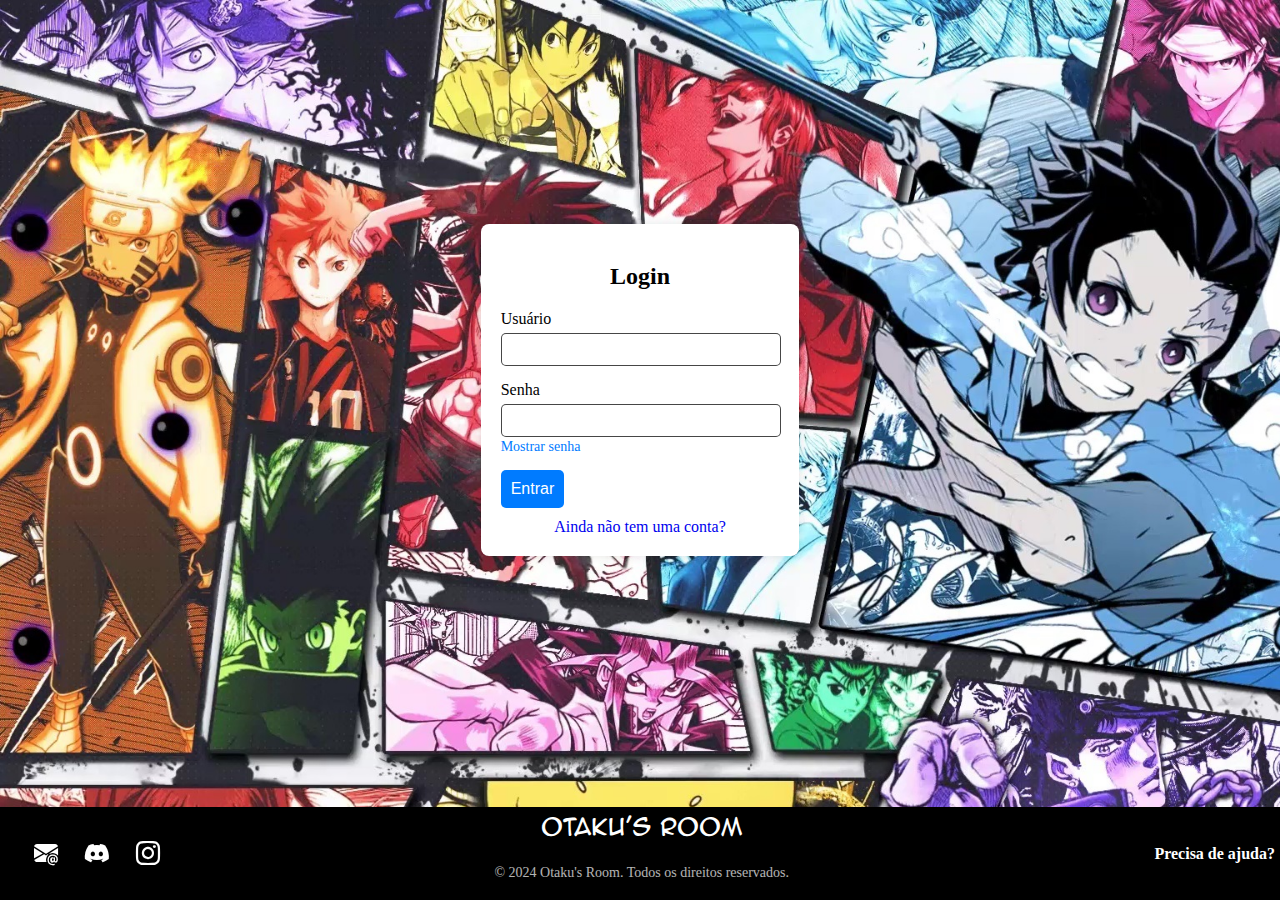
<file: login/login.html>
<!DOCTYPE html>
<html lang="pt-BR">
<head>
    <meta charset="UTF-8">
    <meta name="viewport" content="width=device-width, initial-scale=1.0">
    <title>Tela de Login</title>
    <link rel="stylesheet" href="style-login.css">
    <link rel="stylesheet" href="https://cdn.jsdelivr.net/npm/bootstrap-icons@1.11.3/font/bootstrap-icons.min.css">
</head>
<body>
    <div class="login-container">
        <h2>Login</h2>
        <form action="#" method="post">
            <div class="form-group">
                <label for="username">Usuário</label>
                <input type="text" id="username" name="username" required>
            </div>
            <div class="form-group">
                <label for="password">Senha</label>
                <input type="password" id="password" name="password" required>
                <span class="toggle-password" onclick="togglePassword()">Mostrar senha</span>
            </div>
            <input type="submit" value="Entrar" onclick="logar()">
        </form>
        <div class="signup-link">
            <a href="/sign-up/signup.html">Ainda não tem uma conta?</a>
        </div>
    </div>

    <footer class="login-footer">
        <div class="info-footer">
            <div id="social-media">
                <ul>
                    <li><a href=""><i class="bi bi-envelope-at-fill"></i></a></li>
                    <li><a href=""><i class="bi bi-discord"></i></a></li>
                    <li><a href=""><i class="bi bi-instagram"></i></a></li>
                </ul>
            </div>

            <div class="center-footer">
                <div id="name">Otaku's Room</div>
                <div id="copy"><p>&copy; 2024 Otaku's Room. Todos os direitos reservados.</p></div>
            </div>

            <div class="helper">
                <a href="">Precisa de ajuda?</a>
            </div>
        </div>
    </footer>

    <script>
        function togglePassword() {
            const passwordInput = document.getElementById("password");
            if (passwordInput.type === "password") {
                passwordInput.type = "text";
            } else {
                passwordInput.type = "password";
            }
        }

        function logar(){
            alert("Ainda não funciona! É uma pena...");
        }
    </script>
</body>
</html>
</file>
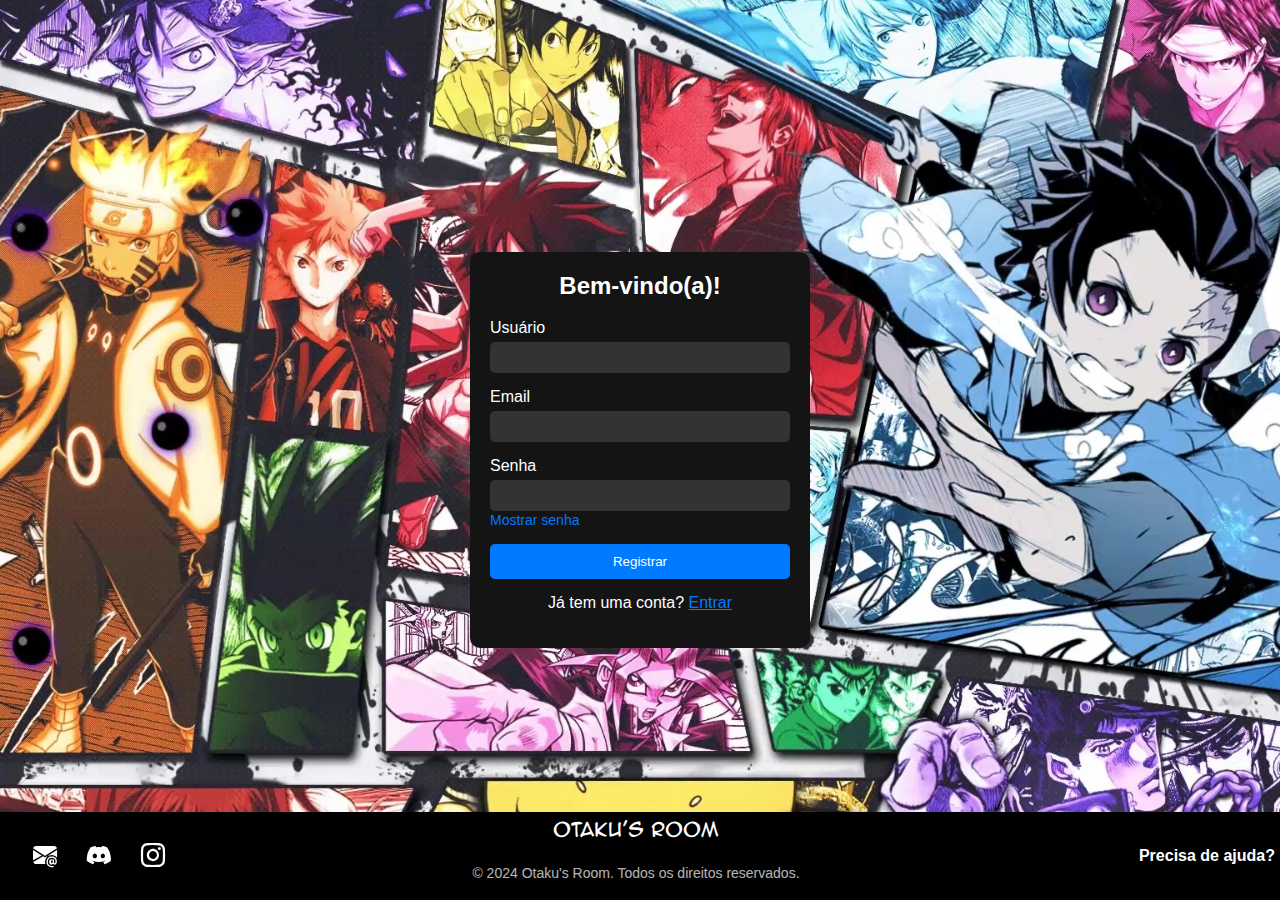
<file: sign-up/signup.html>
<!DOCTYPE html>
<html lang="pt-br">
<head>
    <meta charset="UTF-8">
    <meta name="viewport" content="width=device-width, initial-scale=1.0">
    <title>Registro - Otaku's Room</title>
    <link rel="stylesheet" href="style-signup.css">
    <link rel="stylesheet" href="https://cdn.jsdelivr.net/npm/bootstrap-icons@1.11.3/font/bootstrap-icons.min.css">
</head>
<body>
    <div class="container">
        <h2>Bem-vindo(a)!</h2>
        <form>
            <div class="form-group">
                <label for="username">Usuário</label>
                <input type="text" id="username" name="username" required>
            </div>
            <div class="form-group">
                <label for="email">Email</label>
                <input type="email" id="email" name="email" required>
            </div>
            <div class="form-group">
                <label for="password">Senha</label>
                <input type="password" id="password" name="password" required>
                <span class="toggle-password" onclick="togglePassword()">Mostrar senha</span>
            </div>
            <button type="submit" onclick="registrar()">Registrar</button>
        </form>
        <p class="login-link">Já tem uma conta? <a href="/login/login.html">Entrar</a></p>
    </div>

    <footer class="login-footer">
        <div class="info-footer">
            <div id="social-media">
                <ul>
                    <li><a href=""><i class="bi bi-envelope-at-fill"></i></a></li>
                    <li><a href=""><i class="bi bi-discord"></i></a></li>
                    <li><a href=""><i class="bi bi-instagram"></i></a></li>
                </ul>
            </div>

            <div class="center-footer">
                <div id="name">Otaku's Room</div>
                <div id="copy"><p>&copy; 2024 Otaku's Room. Todos os direitos reservados.</p></div>
            </div>

            <div class="helper">
                <a href="">Precisa de ajuda?</a>
            </div>
        </div>
    </footer>

    <script src="signup-script.js"></script>
</body>
</html>
</file>
<file: login/style-login.css>
@font-face {
    font-family: "Otaku's Font";
    src: url("/assets/fonts/anime_ace_bb/animeace2bb_tt/animeace2_reg.ttf");
    font-weight: 1000;
}

body {
    background-image: url('/assets/background.jpg');
    background-size: cover;
    padding: 0;
    margin: 0;
    display: flex;
    justify-content: center;
    align-items: center;
    min-height: 100vh;
    box-sizing: border-box;
}

.login-container {
    background-color: #fff;
    padding: 20px;
    border-radius: 8px;
    box-shadow: 0 0 10px rgba(0, 0, 0, 0.1);
    margin-bottom: 120px;
}

.login-container h2 {
    text-align: center;
    margin-bottom: 20px;
}

.form-group {
    margin-bottom: 15px;
    text-align: left;
}

label {
    display: block;
    margin-bottom: 5px;
}

input[type="text"],
input[type="password"] {
    width: calc(100% - 16px);
    padding: 8px;
    border-radius: 5px;
    border: 1.5px #000000b9 solid;
    color: rgb(0, 0, 0);
}


.login-container input[type="submit"] {
    padding: 10px;
    border: none;
    justify-content: center;
    align-items: center;
    border-radius: 5px;
    font-size: 16px;
    background-color: #007bff;
    color: #fff;
    cursor: pointer;
}
.toggle-password {
    cursor: pointer;
    color: #007bff;
    padding-bottom: 10px;
    font-size: 14px;
}

.toggle-password:hover {
    text-decoration: underline;
}

.login-container input[type="submit"] {
    padding: 10px;
    border: none;
    border-radius: 5px;
    font-size: 16px;
    background-color: #007bff;
    color: #fff;
    cursor: pointer;
}

.login-container input[type="submit"]:hover {
    background-color: #0056b3;
}

.signup-link{
    text-align: center;
    margin-top: 10px;
}

.signup-link a{
    text-decoration: none;

}

.login-footer {
    background-color: #000;
    color: #fff;
    padding: 5px;
    width: 100%;
    position: fixed;
    bottom: 0;
    left: 0;
    box-sizing: border-box;
}

.info-footer {
    width: 100%;
    display: flex;
    align-items: center;
    justify-content: space-between;
}

#social-media {
    width: auto;
}

#social-media ul {
    list-style: none;
    display: flex;
    gap: 18px;
    scale: 1.5;
}

#social-media a {
    color: white;
}

#social-media a:hover{
    color: #107acc;
}

.center-footer {
    display: flex;
    flex-direction: column;
    align-items: center;
}

#name {
    font-size: 22px;
    font-family: "Otaku's Font";
    margin-bottom: 10px;
}

#copy {
    font-size: 14px;
    opacity: 0.7;
}

.helper a {
    color: white;
    text-decoration: none;
    font-weight: bold;
    transition: opacity 0.3s;
}

.helper a:hover {
    opacity: 0.7;
}
</file>
<file: sign-up/style-signup.css>
@font-face {
    font-family: "Otaku's Font";
    src: url("/assets/fonts/anime_ace_bb/animeace2bb_tt/animeace2_reg.ttf");
    font-weight: 1000;
}

body {
    background-image: url('/assets/background.jpg');
    background-size: cover;
    padding: 0;
    margin: 0;
    display: flex;
    justify-content: center;
    align-items: center;
    min-height: 100vh;
    box-sizing: border-box;
}

body {
    font-family: Arial, sans-serif;
    background-color: #141414;
    color: white;
    margin: 0;
    display: flex;
    justify-content: center;
    align-items: center;
    height: 100vh;
}

.container {
    background-color: #141414;
    padding: 20px;
    border-radius: 10px;
    width: 300px;
    text-align: center;
    margin: auto; 
}

h2 {
    margin-top: 0;
}

.form-group {
    margin-bottom: 15px;
    text-align: left;
}

label {
    display: block;
    margin-bottom: 5px;
}

input[type="text"],
input[type="email"],
input[type="password"] {
    width: calc(100% - 16px);
    padding: 8px;
    border-radius: 5px;
    border: none;
    background-color: #333;
    color: white;
}

button {
    width: 100%;
    padding: 10px;
    border: none;
    border-radius: 5px;
    background-color: #007bff;
    color: white;
    cursor: pointer;
}

button:hover {
    background-color: #0056b3;
}

.login-link {
    text-align: center;
    margin-top: 15px;
}

.login-link a {
    color: #007bff;
}

.login-link a:hover {
    text-decoration: underline;
}

.toggle-password {
    cursor: pointer;
    color: #007bff;
    font-size: 14px;
}

.toggle-password:hover {
    text-decoration: underline;
}


.login-footer {
    background-color: #000;
    color: #fff;
    padding: 5px;
    width: 100%;
    position: fixed;
    bottom: 0;
    left: 0;
    box-sizing: border-box;
}

.info-footer {
    width: 100%;
    display: flex;
    align-items: center;
    justify-content: space-between;
}

#social-media {
    width: auto;
}

#social-media ul {
    list-style: none;
    display: flex;
    gap: 20px;
    scale: 1.5;
}

#social-media a {
    color: white;
}

#social-media a:hover{
    color: #107acc;
}

.center-footer {
    display: flex;
    flex-direction: column;
    align-items: center;
}

#name {
    font-size: 18px;
    font-family: "Otaku's Font";
    margin-bottom: 10px;
}

#copy {
    font-size: 14px;
    opacity: 0.7;
}

.helper a {
    color: white;
    text-decoration: none;
    font-weight: bold;
    transition: opacity 0.3s;
}

.helper a:hover {
    opacity: 0.7;
}
</file>
